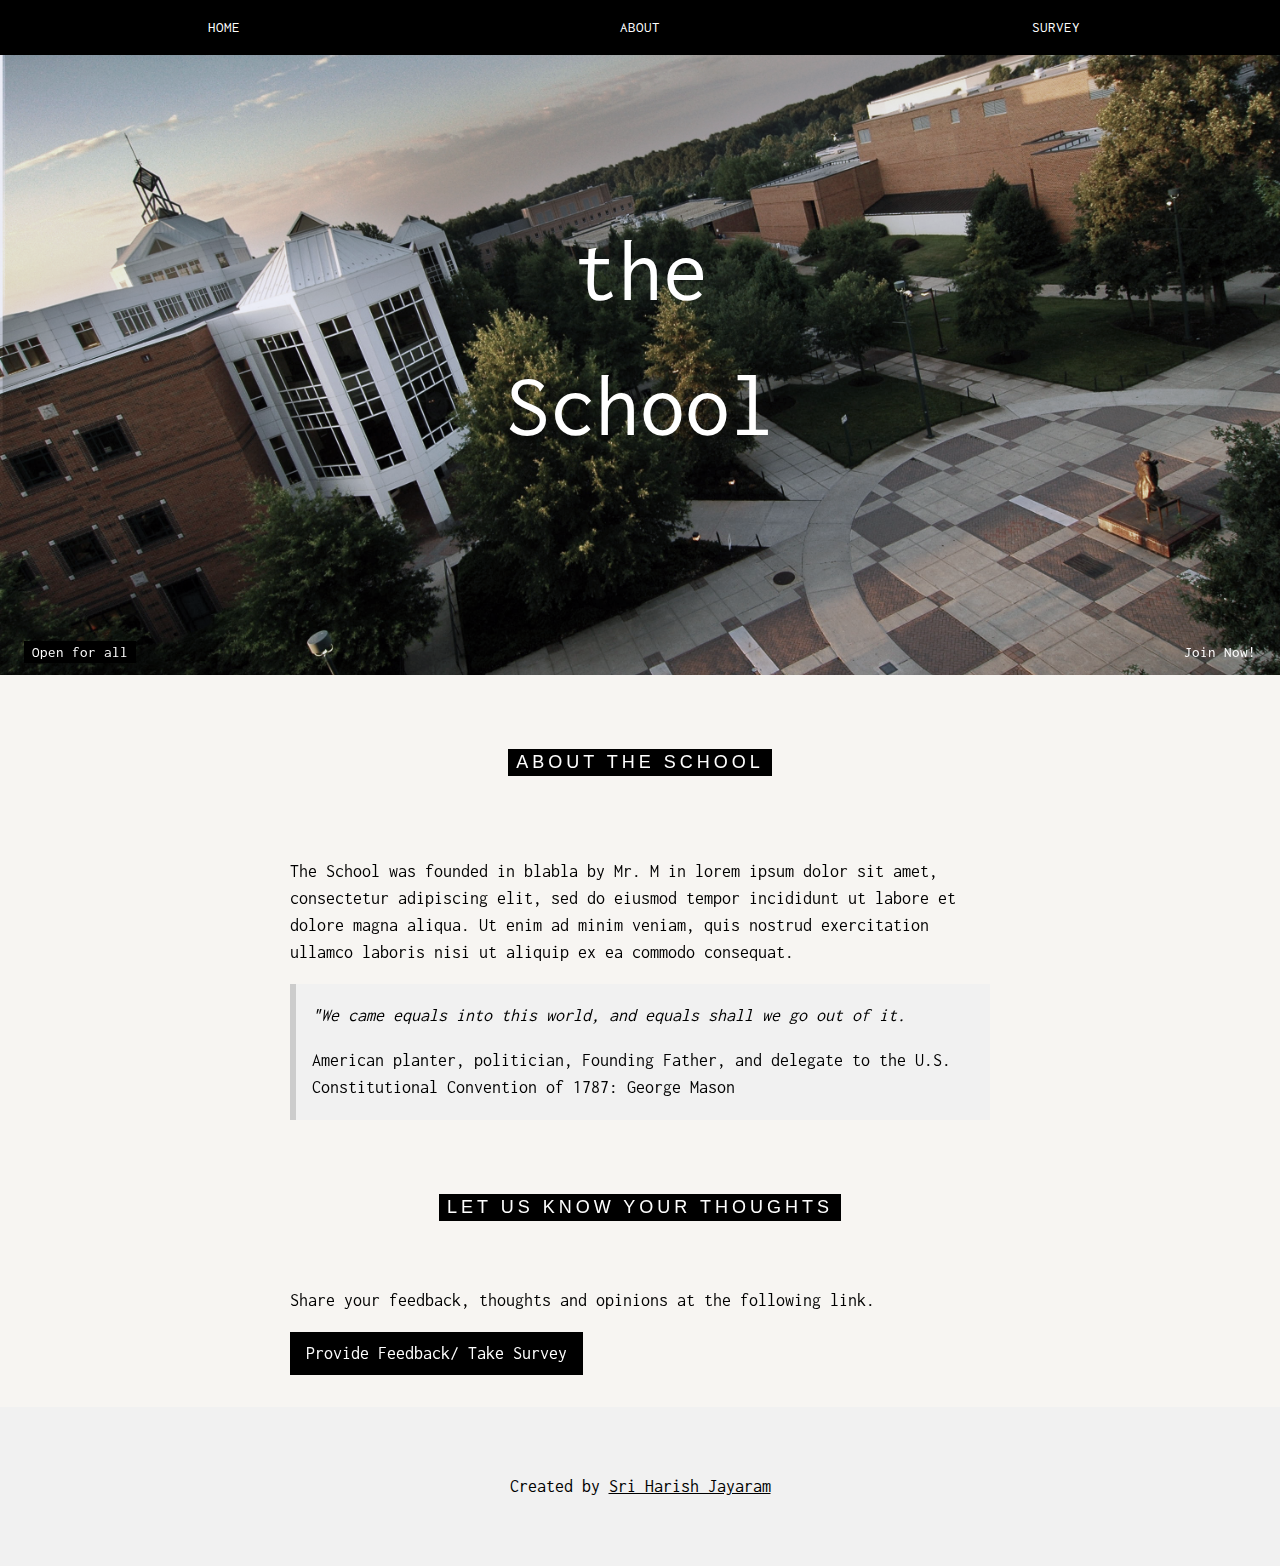
<file: Assignment1/s3Bucket/index.html>
<!DOCTYPE html>
<!-- HTML file for the home/index page of the website -->
<!-- Displays the "About" section and the provides a link to a Survey page -->
<!-- Author: Sri Harish Jayaram -->

<html>
  <head>
    <title>theSchoolHomepage</title>
    <meta charset="UTF-8" />
    <meta name="viewport" content="width=device-width, initial-scale=1" />
    <link rel="stylesheet" href="https://www.w3schools.com/w3css/4/w3.css" />
    <link
      rel="stylesheet"
      href="https://fonts.googleapis.com/css?family=Inconsolata"
    />
    <style>
      body,
      html {
        height: 100%;
        font-family: "Inconsolata", sans-serif;
      }

      .bgimg {
        background-position: center;
        background-size: cover;
        background-image: url("JohnsonCenterAtDawn.jpg");
        min-height: 75%;
      }
    </style>
  </head>
  <body>
    <!-- Links (sit on top) -->
    <div class="w3-top">
      <div class="w3-row w3-padding w3-black">
        <div class="w3-col s4">
          <a href="#" class="w3-button w3-block w3-black">HOME</a>
        </div>
        <div class="w3-col s4">
          <a href="#about" class="w3-button w3-block w3-black">ABOUT</a>
        </div>
        <div class="w3-col s4">
          <a href="http://3.90.157.253/" class="w3-button w3-block w3-black">SURVEY</a>
        </div>
      </div>
    </div>

    <!-- Header with image -->
    <header class="bgimg w3-display-container w3-grayscale-min" id="home">
      <div
        class="w3-display-bottomleft w3-center w3-padding-large w3-hide-small"
      >
        <span class="w3-tag">Open for all</span>
      </div>
      <div class="w3-display-middle w3-center">
        <span class="w3-text-white" style="font-size: 90px"
          >the<br />School</span
        >
      </div>
      <div class="w3-display-bottomright w3-center w3-padding-large">
        <span class="w3-text-white">Join Now!</span>
      </div>
    </header>

    <div class="w3-sand w3-grayscale w3-large">
      <!-- About Container -->
      <div class="w3-container" id="about">
        <div class="w3-content" style="max-width: 700px">
          <h5 class="w3-center w3-padding-64">
            <span class="w3-tag w3-wide">ABOUT THE SCHOOL</span>
          </h5>
          <p>
            The School was founded in blabla by Mr. M in lorem ipsum dolor sit
            amet, consectetur adipiscing elit, sed do eiusmod tempor incididunt
            ut labore et dolore magna aliqua. Ut enim ad minim veniam, quis
            nostrud exercitation ullamco laboris nisi ut aliquip ex ea commodo
            consequat.
          </p>
          <div class="w3-panel w3-leftbar w3-light-grey">
            <p>
              <i
                >"We came equals into this world, and equals shall we go out of
                it.</i
              >
            </p>
            <p>
              American planter, politician, Founding Father, and delegate to the
              U.S. Constitutional Convention of 1787: George Mason
            </p>
          </div>
        </div>
      </div>

      <div class="w3-container" id="feedback" style="padding-bottom: 32px">
        <div class="w3-content" style="max-width: 700px">
          <h5 class="w3-center w3-padding-48">
            <span class="w3-tag w3-wide">LET US KNOW YOUR THOUGHTS</span>
          </h5>
          <p>Share your feedback, thoughts and opinions at the following link.</p>
          <a href="http://3.90.157.253/" class="w3-button w3-black" type="submit">
            Provide Feedback/ Take Survey
          </a>
        </div>
      </div>

    </div>

    <!-- Footer -->
    <footer class="w3-center w3-light-grey w3-padding-48 w3-large">
      <p>
        Created by
        <a
          href="https://www.linkedin.com/in/sri-harish/"
          title="Sri Harish Jayaram"
          target="_blank"
          class="w3-hover-text-green"
          >Sri Harish Jayaram</a
        >
      </p>
    </footer>
  </body>
</html>

<!-- Style Credits: https://www.w3schools.com/w3css/tryw3css_templates_cafe.htm -->
</file>
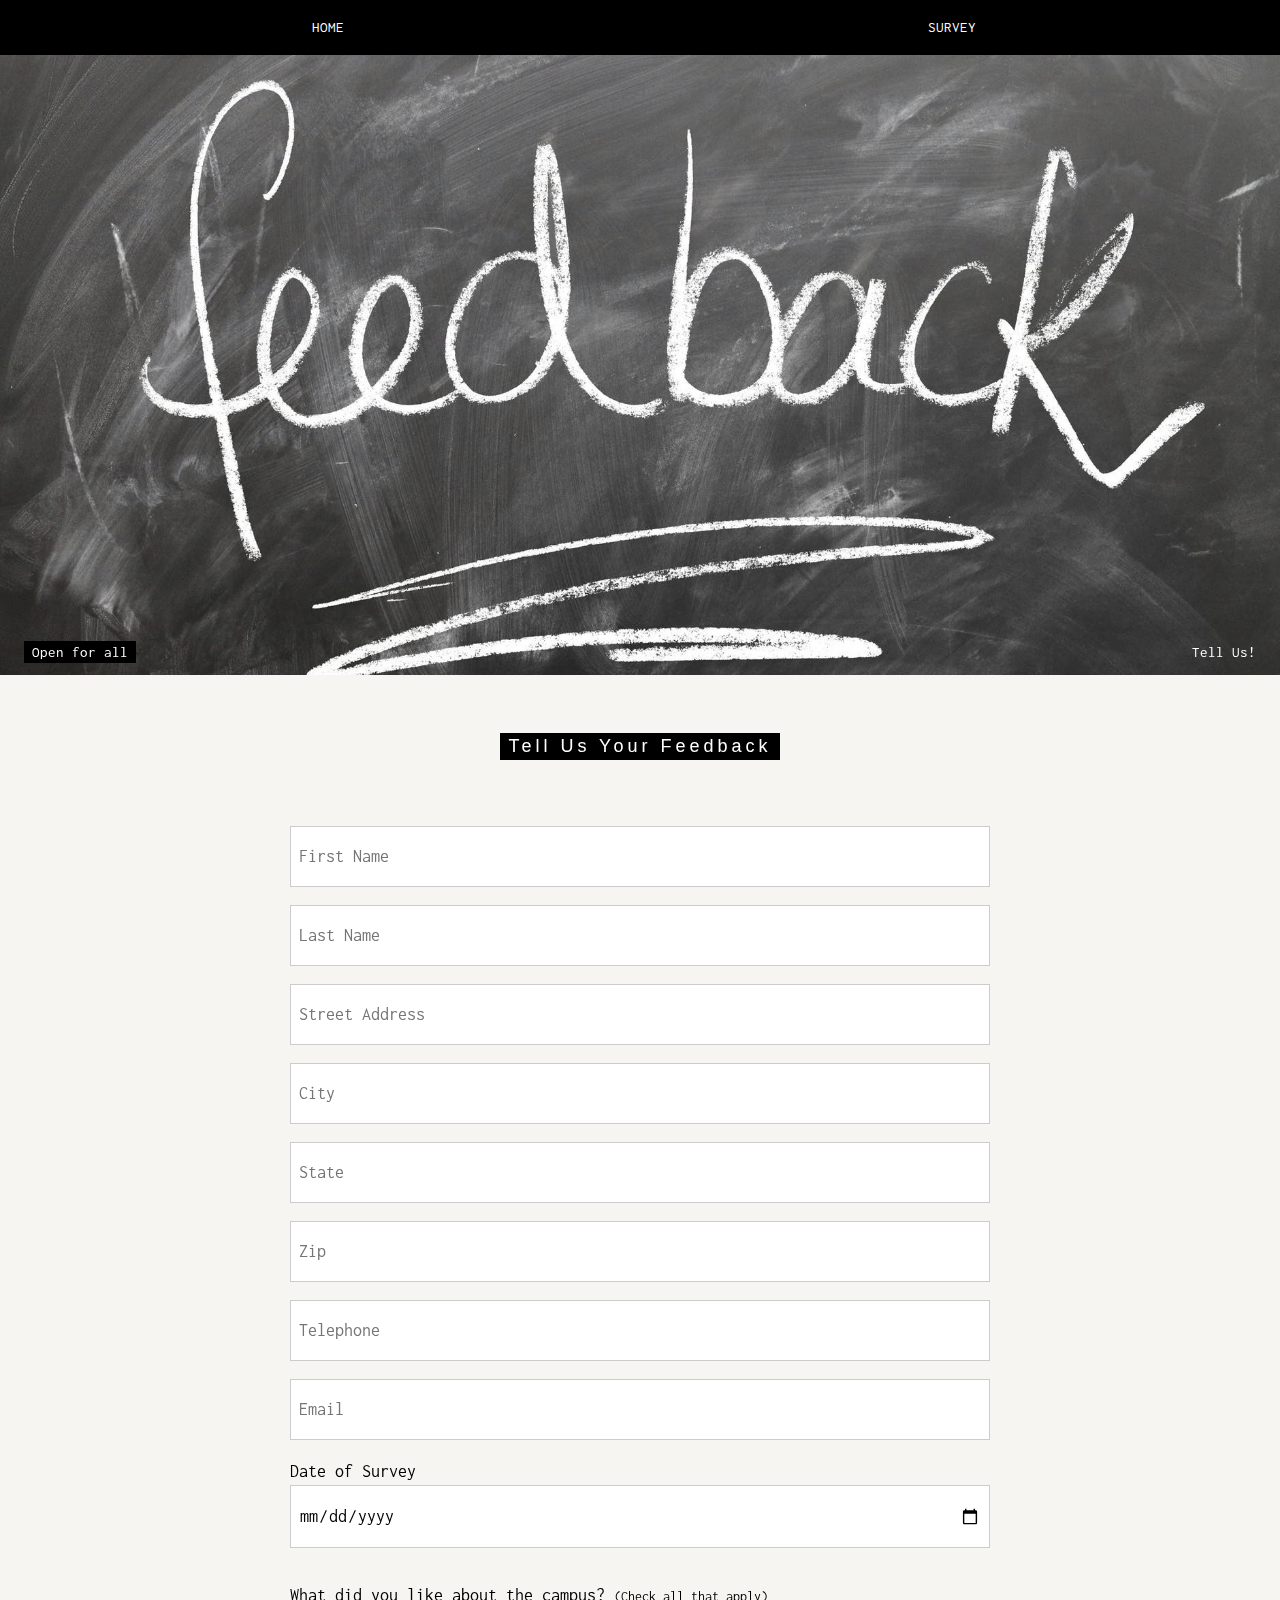
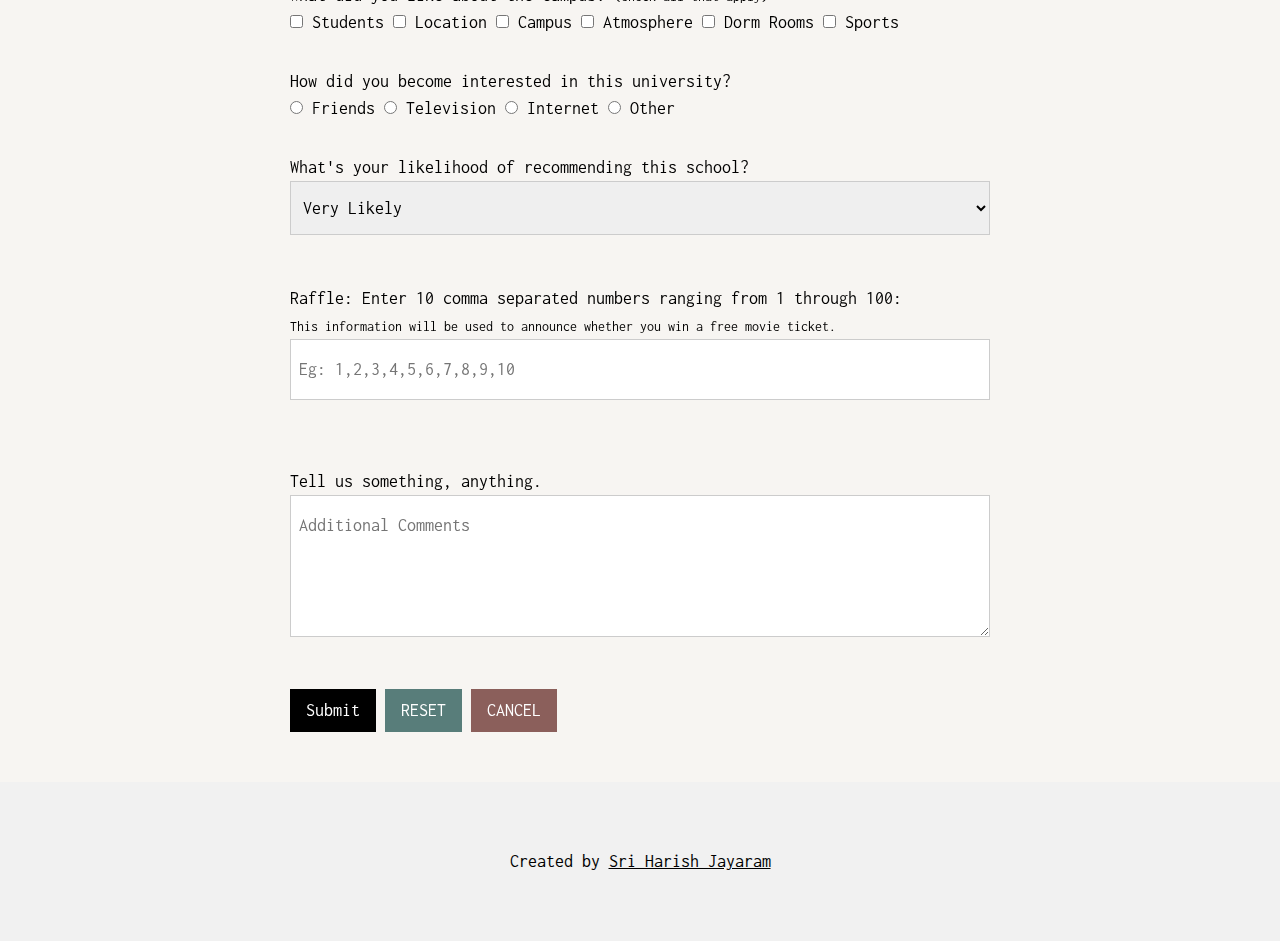
<file: Assignment1/ec2/surveyForm.html>
<!DOCTYPE html>
<!-- HTML file for the Survey Page -->
<!-- Displays a feedback form for individuals to fill -->
<!-- Also provides a link to the Homepage, the user can also press the "Cancel" button to go back to the Homepage -->
<!-- Author: Sri Harish Jayaram -->

<html>

<head>
  <title>theSchoolHomepage</title>
  <meta charset="UTF-8" />
  <meta name="viewport" content="width=device-width, initial-scale=1" />
  <link rel="stylesheet" href="https://www.w3schools.com/w3css/4/w3.css" />
  <link rel="stylesheet" href="https://fonts.googleapis.com/css?family=Inconsolata" />
  <style>
    body,
    html {
      height: 100%;
      font-family: "Inconsolata", sans-serif;
    }

    .bgimg {
      background-position: center;
      background-size: cover;
      background-image: url("feedback.jpeg");
      min-height: 75%;
    }
  </style>

</head>

<body>
  <div class="w3-top">
    <div class="w3-row w3-padding w3-black">
      <div class="w3-col s6">
        <a href="http://school-homepage.s3-website-us-east-1.amazonaws.com" class="w3-button w3-block w3-black">HOME</a>
      </div>
      <div class="w3-col s6">
        <a href="#feedback" class="w3-button w3-block w3-black">SURVEY</a>
      </div>
    </div>
  </div>

  <!-- Header with image -->
  <header class="bgimg w3-display-container w3-grayscale-min" id="home">
    <div class="w3-display-bottomleft w3-center w3-padding-large w3-hide-small">
      <span class="w3-tag">Open for all</span>
    </div>
    <div class="w3-display-middle w3-center">
      <span class="w3-text-white" style="font-size: 90px"></span>
    </div>
    <div class="w3-display-bottomright w3-center w3-padding-large">
      <span class="w3-text-white">Tell Us!</span>
    </div>
  </header>

  <div class="w3-sand w3-grayscale w3-large">
    <div class="w3-container" id="feedback" style="padding-bottom: 32px">
      <div class="w3-content" style="max-width: 700px">
        <h5 class="w3-center w3-padding-48">
          <span class="w3-tag w3-wide">Tell Us Your Feedback</span>
        </h5>
        <form id="surveyForm" action="#" target="_self" onsubmit="alert('Form Submitted!')">
          <p>
            <input class="w3-input w3-padding-16 w3-border" type="text" placeholder="First Name" required
              name="FirstName" />
          </p>
          <p>
            <input class="w3-input w3-padding-16 w3-border" type="text" placeholder="Last Name" required
              name="LastName" />
          </p>
          <p>
            <input class="w3-input w3-padding-16 w3-border" type="text" placeholder="Street Address" required
              name="StreetAddress" />
          </p>
          <p>
            <input class="w3-input w3-padding-16 w3-border" type="text" placeholder="City" required name="City" />
          </p>
          <p>
            <input class="w3-input w3-padding-16 w3-border" type="text" placeholder="State" required name="State" />
          </p>
          <p>
            <input class="w3-input w3-padding-16 w3-border" type="number" placeholder="Zip" required name="Zip" />
          </p>
          <p>
            <input class="w3-input w3-padding-16 w3-border" type="number" placeholder="Telephone" required
              name="Telephone" />
          </p>
          <p>
            <input class="w3-input w3-padding-16 w3-border" type="text" placeholder="Email" required name="Email" />
          </p>
          <p>
            <label>Date of Survey</label>
            <input class="w3-input w3-padding-16 w3-border" type="date" required name="DateOfSurvey" />
          </p>

          <div class="w3-padding-16">
            <label>What did you like about the campus?
              <small>(Check all that apply)</small>
            </label>
            <br />
            <label for="students">
              <input type="checkbox" name="students"> Students
              </input>
            </label>
            <label for="location">
              <input type="checkbox" name="location"> Location
              </input>
            </label>
            <label for="campus">
              <input type="checkbox" name="inp"> Campus
              </input>
            </label>
            <label for="atmosphere">
              <input type="checkbox" name="atmosphere"> Atmosphere
              </input>
            </label>
            <label for="dormRooms">
              <input type="checkbox" name="dormRooms"> Dorm Rooms
              </input>
            </label>
            <label for="sports">
              <input type="checkbox" name="sports"> Sports
              </input>
            </label>
          </div>

          <div class="w3-padding-16">
            <label>
              How did you become interested in this university?
            </label>
            <br />
            <input type="radio" id="Friends" name="interested"> Friends
            </input>
            <input type="radio" id="Television" name="interested"> Television
            </input>
            <input type="radio" id="Internet" name="interested"> Internet
            </input>
            <input type="radio" id="Other" name="interested"> Other
            </input>
          </div>


          <div class="w3-padding-16">
            <label for="likelihood">
              What's your likelihood of recommending this school?
            </label>
            <select class="w3-input w3-padding-16 w3-border" name="likelihood" id="likelihood">
              <option value="VeryLikely">Very Likely</option>
              <option value="Likely">Likely</option>
              <option value="Unlikely">Unlikely</option>
            </select>
          </div>

          <div class="w3-padding-16">
            <p>
              Raffle: Enter 10 comma separated numbers ranging from 1 through 100:<br />
              <small>
                This information will be used to announce whether you win a free movie ticket.
              </small>
              <input class="w3-input w3-padding-16 w3-border" type="text" placeholder="Eg: 1,2,3,4,5,6,7,8,9,10"
                name="Raffle" />
            </p>
          </div>

          <div class="w3-padding-16">
            <p>
              Tell us something, anything.
              <textarea class="w3-input w3-padding-16 w3-border" rows="4" cols="50" placeholder="Additional Comments"
                name="AdditionalComments"></textarea>
            </p>
          </div>

          <p>
            <button class="w3-button w3-black" type="submit">Submit
            </button>
            <button class="w3-button w3-teal" type="reset">
              RESET
            </button>
            <a class="w3-button w3-red" href="http://school-homepage.s3-website-us-east-1.amazonaws.com">CANCEL</a>
          </p>
        </form>
      </div>
    </div>

  </div>

  <!-- Footer -->
  <footer class="w3-center w3-light-grey w3-padding-48 w3-large">
    <p>
      Created by
      <a href="https://www.linkedin.com/in/sri-harish/" title="Sri Harish Jayaram" target="_blank"
        class="w3-hover-text-green">Sri Harish Jayaram</a>
    </p>
  </footer>
</body>

</html>

<!-- Style Credits: https://www.w3schools.com/w3css/tryw3css_templates_cafe.htm -->
</file>
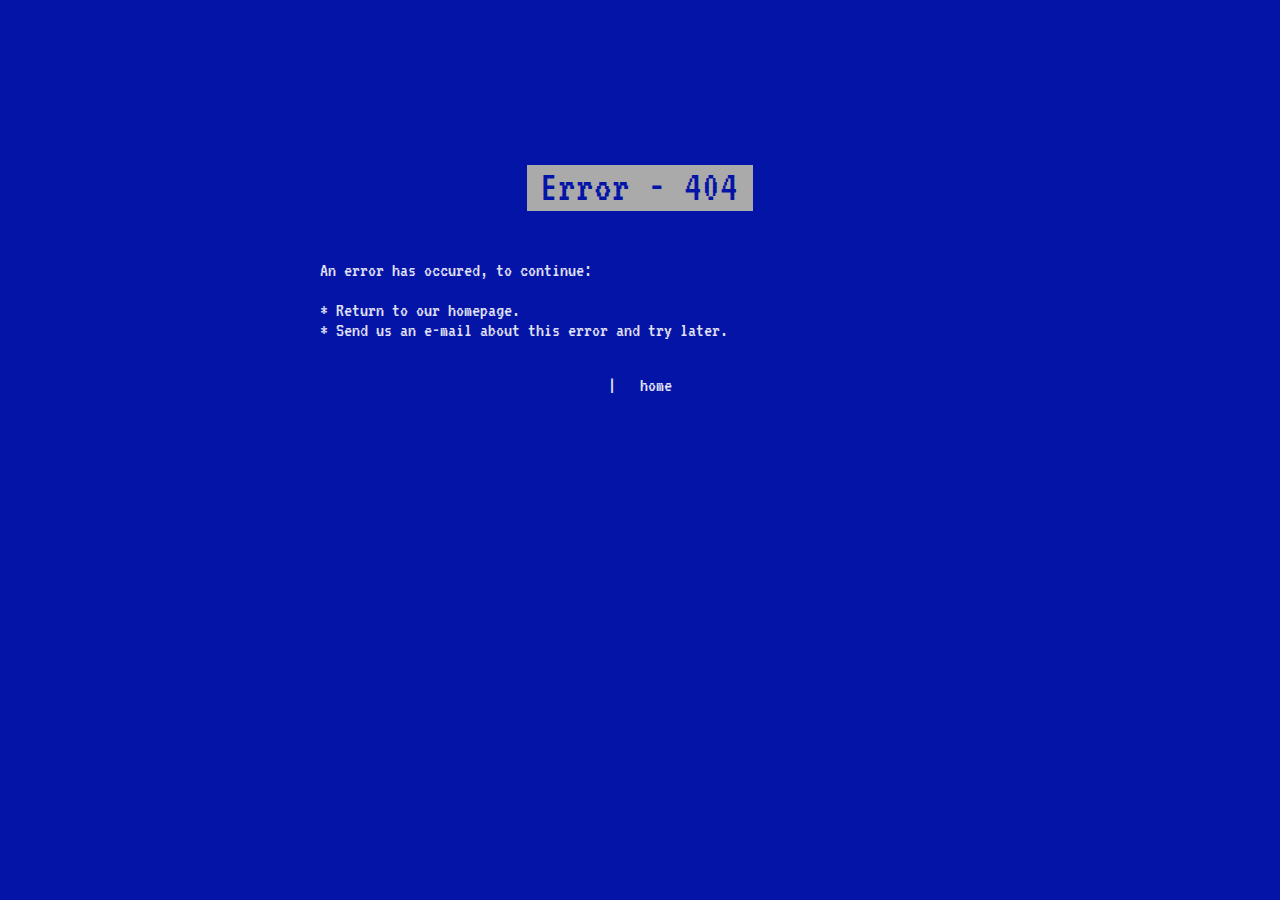
<file: Assignment1/s3Bucket/errorPage.html>
<!DOCTYPE html>
<!-- HTML file for the Error Page to be displayed in case the main index.html is down -->
<!-- Displays the error page with a link to the homepage to check if the homepage is back online -->
<!-- Author: Sri Harish Jayaram -->

<html>
  <head>
    <link rel="stylesheet" href="errorPage.css" />
  </head>

  <body>
    <main class="bsod container">
      <h1 class="neg title"><span class="bg">Error - 404</span></h1>
      <p>An error has occured, to continue:</p>
      <p>
        * Return to our homepage.<br />
        * Send us an e-mail about this error and try later.
      </p>
      <nav class="nav">
        &nbsp;|&nbsp;
        <a href="http://school-homepage.s3-website-us-east-1.amazonaws.com" class="link">home</a>
      </nav>
    </main>
  </body>
</html>

<!-- Credits: https://codepen.io/igloude -->
</file>
<file: Assignment1/s3Bucket/errorPage.css>
/* 
  CSS file for the error page
  Author: Sri Harish Jayaram
*/

@import "https://fonts.googleapis.com/css?family=VT323";
body, h1, h2, h3, h4, p, a {
  color: #e0e2f4;
}
body, p {
  font: normal 20px/1.25rem "VT323", monospace;
}
h1 {
  font: normal 2.75rem/1.05em "VT323", monospace;
}
h2 {
  font: normal 2.25rem/1.25em "VT323", monospace;
}
h3 {
  font: lighter 1.5rem/1.25em "VT323", monospace;
}
h4 {
  font: lighter 1.125rem/1.2222222em "VT323", monospace;
}
body {
  background: #0414a7;
}
.container {
  width: 90%;
  margin: auto;
  max-width: 640px;
}
.bsod {
  padding-top: 10%;
}
.bsod .neg {
  text-align: center;
  color: #0414a7;
}
.bsod .neg .bg {
  background: #aaaaaa;
  padding: 0 15px 2px 13px;
}
.bsod .title {
  margin-bottom: 50px;
}
.bsod .nav {
  margin-top: 35px;
  text-align: center;
}
.bsod .nav .link {
  text-decoration: none;
  padding: 0 9px 2px 8px;
}
.bsod .nav .link:hover, .bsod .nav .link:focus {
  background: #aaaaaa;
  color: #0414a7;
}
</file>
